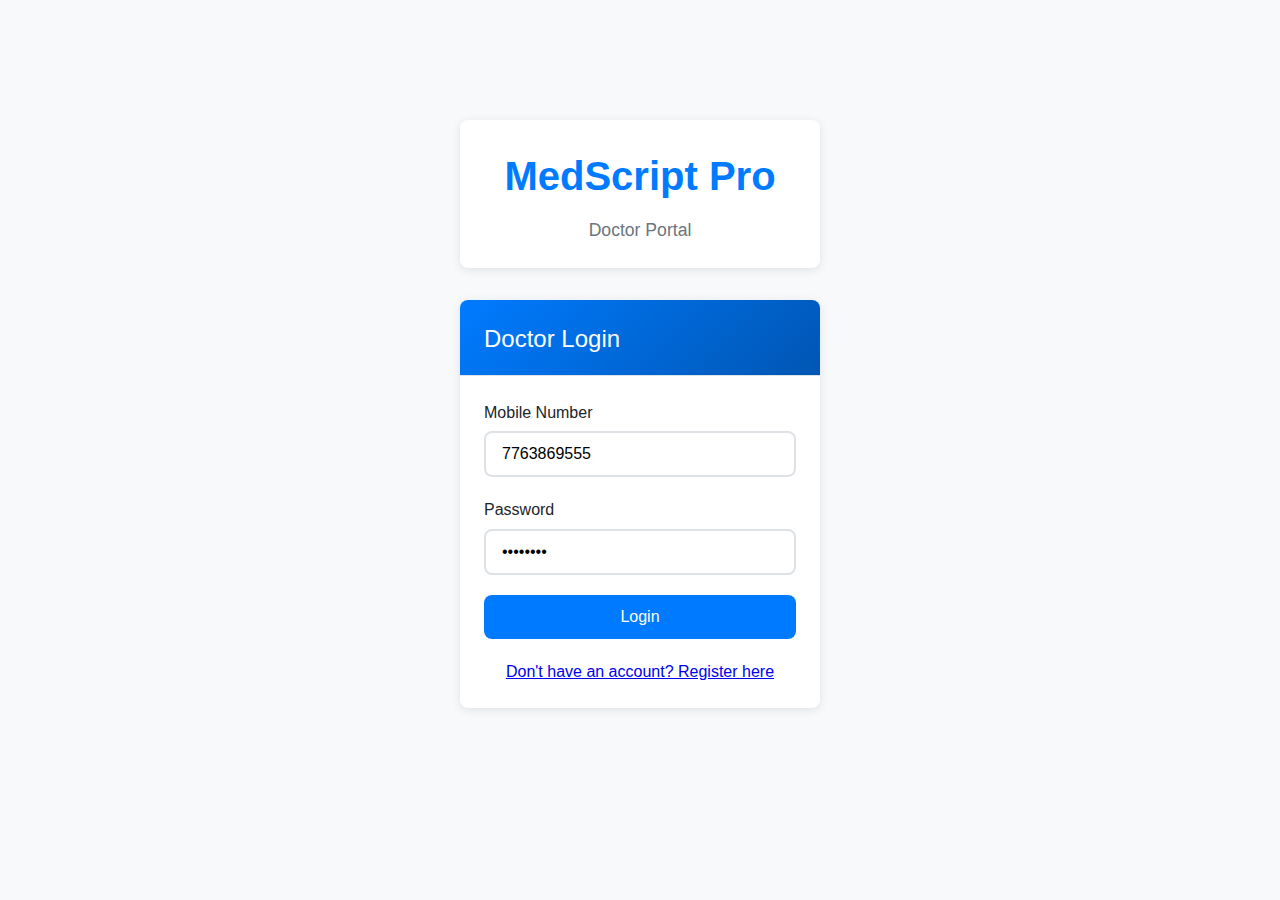
<file: index.html>
<!DOCTYPE html>
<html lang="en">
<head>
    <meta charset="UTF-8">
    <meta name="viewport" content="width=device-width, initial-scale=1.0">
    <title>Doctor Login - MedScript Pro</title>
    <link rel="stylesheet" href="style.css">
</head>
<body>
    <div class="container" style="max-width: 400px; margin-top: 100px;">
        <header class="app-header">
            <h1>MedScript Pro</h1>
            <p class="app-subtitle">Doctor Portal</p>
        </header>

        <main class="app-main">
            <section class="card">
                <div class="card__header">
                    <h2>Doctor Login</h2>
                </div>
                <div class="card__body">
                    <form id="loginForm">
                        <div class="form-group">
                            <label for="mobile_number" class="form-label">Mobile Number</label>
                            <input type="tel" id="mobile_number" class="form-control" placeholder="Enter your mobile number" required>
                        </div>
                        <div class="form-group">
                            <label for="password" class="form-label">Password</label>
                            <input type="password" id="password" class="form-control" placeholder="Enter your password" required>
                        </div>
                        <button type="submit" class="btn btn--primary btn--full-width">Login</button>
                    </form>
                    <div id="loginError" class="text-center" style="color: var(--color-error); margin-top: 15px;"></div>
                    
                    <!-- 🚀 NEW SIGNUP LINK -->
                    <div class="text-center" style="margin-top: 20px;">
                        <a href="signup.html">Don't have an account? Register here</a>
                    </div>
                </div>
            </section>
        </main>
    </div>
    <script src="login.js"></script>
</body>
</html>
</file>
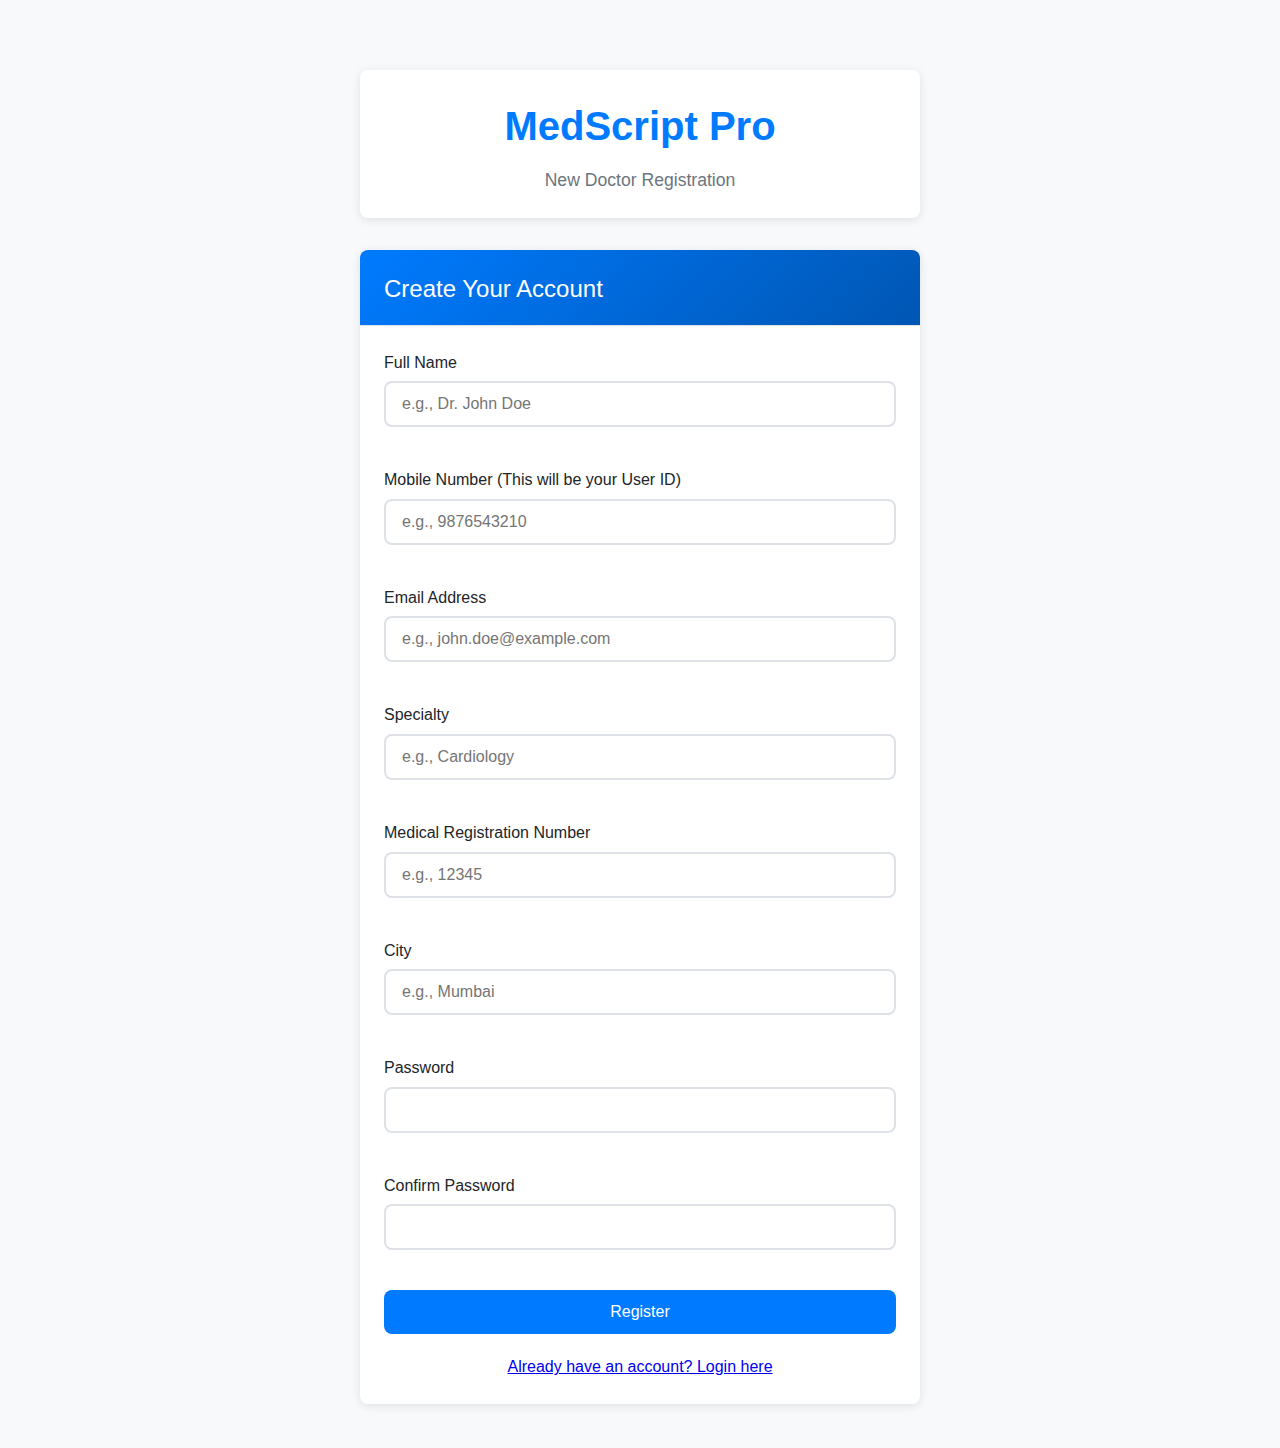
<file: signup.html>
<!DOCTYPE html>
<html lang="en">
<head>
    <meta charset="UTF-8">
    <meta name="viewport" content="width=device-width, initial-scale=1.0">
    <title>Doctor Signup - MedScript Pro</title>
    <link rel="stylesheet" href="style.css">
</head>
<body>
    <div class="container" style="max-width: 600px; margin-top: 50px;">
        <header class="app-header">
            <h1>MedScript Pro</h1>
            <p class="app-subtitle">New Doctor Registration</p>
        </header>

        <main class="app-main">
            <section class="card">
                <div class="card__header">
                    <h2>Create Your Account</h2>
                </div>
                <div class="card__body">
                    <form id="signupForm">
                        <div class="form-grid">
                            <div class="form-group">
                                <label for="name" class="form-label">Full Name</label>
                                <input type="text" id="name" class="form-control" placeholder="e.g., Dr. John Doe" required>
                            </div>
                            <div class="form-group">
                                <label for="mobile_number" class="form-label">Mobile Number (This will be your User ID)</label>
                                <input type="tel" id="mobile_number" class="form-control" placeholder="e.g., 9876543210" required>
                            </div>
                            <div class="form-group">
                                <label for="email" class="form-label">Email Address</label>
                                <input type="email" id="email" class="form-control" placeholder="e.g., john.doe@example.com" required>
                            </div>
                            <div class="form-group">
                                <label for="specialty" class="form-label">Specialty</label>
                                <input type="text" id="specialty" class="form-control" placeholder="e.g., Cardiology" required>
                            </div>
                            <div class="form-group">
                                <label for="registration_number" class="form-label">Medical Registration Number</label>
                                <input type="text" id="registration_number" class="form-control" placeholder="e.g., 12345" required>
                            </div>
                             <div class="form-group">
                                <label for="city" class="form-label">City</label>
                                <input type="text" id="city" class="form-control" placeholder="e.g., Mumbai" required>
                            </div>
                            <div class="form-group">
                                <label for="password" class="form-label">Password</label>
                                <input type="password" id="password" class="form-control" required>
                            </div>
                            <div class="form-group">
                                <label for="confirm_password" class="form-label">Confirm Password</label>
                                <input type="password" id="confirm_password" class="form-control" required>
                            </div>
                        </div>
                        <button type="submit" class="btn btn--primary btn--full-width" style="margin-top: 20px;">Register</button>
                    </form>
                    <div id="formMessage" class="text-center" style="margin-top: 15px;"></div>
                    <div class="text-center" style="margin-top: 20px;">
                        <a href="login.html">Already have an account? Login here</a>
                    </div>
                </div>
            </section>
        </main>
    </div>
    <script src="signup.js"></script>
</body>
</html>
</file>
<file: style.css>
:root {
  --color-primary: #007bff;
  --color-primary-dark: #0056b3;
  --color-secondary: #6c757d;
  --color-success: #28a745;
  --color-warning: #ffc107;
  --color-error: #dc3545;
  --color-info: #17a2b8;
  --color-light: #f8f9fa;
  --color-dark: #343a40;
  --color-border: #dee2e6;
  --color-bg: #ffffff;
  --color-text: #212529;
  --color-text-muted: #6c757d;
  --border-radius: 8px;
  --shadow: 0 2px 10px rgba(0, 0, 0, 0.1);
  --transition: all 0.3s ease;
}

* {
  margin: 0;
  padding: 0;
  box-sizing: border-box;
}

body {
  font-family: -apple-system, BlinkMacSystemFont, 'Segoe UI', Roboto, sans-serif;
  line-height: 1.6;
  color: var(--color-text);
  background-color: var(--color-light);
}

.container {
  max-width: 1200px;
  margin: 0 auto;
  padding: 20px;
}

/* Header Styles */
.app-header {
  text-align: center;
  margin-bottom: 32px;
  padding: 24px;
  background: var(--color-bg);
  border-radius: var(--border-radius);
  box-shadow: var(--shadow);
}

.app-header h1 {
  color: var(--color-primary);
  font-size: 2.5rem;
  font-weight: 600;
  margin-bottom: 8px;
}

.app-subtitle {
  color: var(--color-text-muted);
  font-size: 1.1rem;
}

/* Card Styles */
.card {
  background: var(--color-bg);
  border-radius: var(--border-radius);
  box-shadow: var(--shadow);
  margin-bottom: 24px;
  overflow: hidden;
}

.card__header {
  padding: 20px 24px 16px;
  border-bottom: 1px solid var(--color-border);
  background: linear-gradient(135deg, var(--color-primary), var(--color-primary-dark));
}

.card__header h2 {
  color: white;
  font-size: 1.5rem;
  font-weight: 500;
  margin: 0;
}

.card__body {
  padding: 24px;
}

/* Form Styles */
.form-group {
  margin-bottom: 20px;
}

.form-label {
  display: block;
  margin-bottom: 6px;
  font-weight: 500;
  color: var(--color-text);
}

.form-control {
  width: 100%;
  padding: 12px 16px;
  border: 2px solid var(--color-border);
  border-radius: var(--border-radius);
  font-size: 1rem;
  transition: var(--transition);
  background: var(--color-bg);
}

.form-control:focus {
  outline: none;
  border-color: var(--color-primary);
  box-shadow: 0 0 0 3px rgba(0, 123, 255, 0.1);
}

.form-control:readonly {
  background-color: #f8f9fa;
  color: var(--color-text-muted);
}

.form-grid {
  display: grid;
  grid-template-columns: repeat(auto-fit, minmax(300px, 1fr));
  gap: 20px;
}

/* Button Styles */
.btn {
  display: inline-flex;
  align-items: center;
  justify-content: center;
  padding: 12px 24px;
  border: none;
  border-radius: var(--border-radius);
  font-size: 1rem;
  font-weight: 500;
  text-decoration: none;
  cursor: pointer;
  transition: var(--transition);
  min-height: 44px;
}

.btn:disabled {
  opacity: 0.6;
  cursor: not-allowed;
}

.btn--primary {
  background: var(--color-primary);
  color: white;
}

.btn--primary:hover:not(:disabled) {
  background: var(--color-primary-dark);
  transform: translateY(-2px);
}

.btn--secondary {
  background: var(--color-secondary);
  color: white;
}

.btn--secondary:hover:not(:disabled) {
  background: #5a6268;
  transform: translateY(-2px);
}

.btn--outline {
  background: transparent;
  color: var(--color-primary);
  border: 2px solid var(--color-primary);
}

.btn--outline:hover:not(:disabled) {
  background: var(--color-primary);
  color: white;
}

.btn--lg {
  padding: 16px 32px;
  font-size: 1.2rem;
}

.btn--sm {
  padding: 8px 16px;
  font-size: 0.9rem;
}

.btn--full-width {
  width: 100%;
}

.btn-icon {
  margin-right: 8px;
  font-size: 1.2em;
}

/* Text Utilities */
.text-center {
  text-align: center;
}

.text-muted {
  color: var(--color-text-muted);
}

.text-sm {
  font-size: 0.9rem;
}

/* Recording Section */
.recording-controls {
  display: flex;
  gap: 16px;
  margin-bottom: 24px;
  justify-content: center;
}

.recording-status {
  display: flex;
  align-items: center;
  gap: 12px;
}

.status-indicator {
  padding: 6px 12px;
  border-radius: 20px;
  font-size: 0.9rem;
  font-weight: 500;
  background: var(--color-light);
  color: var(--color-text);
}

.status-indicator.recording {
  background: var(--color-error);
  color: white;
  animation: pulse 1.5s infinite;
}

.status-indicator.processing {
  background: var(--color-warning);
  color: var(--color-dark);
}

@keyframes pulse {
  0%, 100% { opacity: 1; }
  50% { opacity: 0.7; }
}

.transcript-textarea {
  min-height: 150px;
  resize: vertical;
}

.ai-formatting-section {
  display: flex;
  gap: 12px;
  margin-top: 16px;
}

/* Medications Section */
.medications-section {
  margin: 24px 0;
}

.medications-section h3 {
  margin-bottom: 16px;
  color: var(--color-text);
}

.medication-item {
  display: grid;
  grid-template-columns: 2fr 1fr 1fr 1fr auto;
  grid-template-rows: auto auto;
  gap: 12px;
  padding: 16px;
  border: 2px solid var(--color-border);
  border-radius: var(--border-radius);
  margin-bottom: 16px;
  position: relative;
  background: #fafafa;
}

.medication-sig {
  grid-column: 1 / -1;
}

.remove-medication {
  background: var(--color-error);
  color: white;
  border: none;
  border-radius: 50%;
  width: 32px;
  height: 32px;
  cursor: pointer;
  font-size: 1.2rem;
  display: flex;
  align-items: center;
  justify-content: center;
  align-self: end;
  margin-bottom: 26px;
}

.remove-medication:hover {
  background: #c82333;
}

/* Export Section */
.export-options {
  display: flex;
  flex-direction: column;
  gap: 16px;
}

.export-row {
  display: flex;
  gap: 12px;
  align-items: end;
}

.email-section,
.whatsapp-section {
  display: flex;
  gap: 12px;
  flex: 1;
}

.email-section input,
.whatsapp-section input {
  flex: 1;
}

/* Table Styles */
.table {
  width: 100%;
  border-collapse: collapse;
  margin-top: 16px;
}

.table th,
.table td {
  padding: 12px 8px;
  text-align: left;
  border-bottom: 1px solid var(--color-border);
}

.table th {
  background: var(--color-light);
  font-weight: 600;
  color: var(--color-text);
}

.table tr:hover {
  background: rgba(0, 123, 255, 0.05);
}

/* Loading Overlay */
.loading-overlay {
  position: fixed;
  top: 0;
  left: 0;
  right: 0;
  bottom: 0;
  background: rgba(0, 0, 0, 0.7);
  display: flex;
  align-items: center;
  justify-content: center;
  z-index: 9999;
}

.loading-overlay.hidden {
  display: none;
}

.loading-spinner {
  text-align: center;
  color: white;
}

.spinner {
  width: 50px;
  height: 50px;
  border: 4px solid rgba(255, 255, 255, 0.3);
  border-top: 4px solid white;
  border-radius: 50%;
  animation: spin 1s linear infinite;
  margin: 0 auto 16px;
}

@keyframes spin {
  0% { transform: rotate(0deg); }
  100% { transform: rotate(360deg); }
}

/* Toast Notifications */
.toast-container {
  position: fixed;
  top: 20px;
  right: 20px;
  z-index: 10000;
}

.toast {
  background: white;
  border-radius: var(--border-radius);
  box-shadow: var(--shadow);
  padding: 16px;
  margin-bottom: 12px;
  max-width: 350px;
  transform: translateX(400px);
  transition: var(--transition);
  border-left: 4px solid var(--color-info);
}

.toast.show {
  transform: translateX(0);
}

.toast.success {
  border-left-color: var(--color-success);
}

.toast.warning {
  border-left-color: var(--color-warning);
}

.toast.error {
  border-left-color: var(--color-error);
}

/* Responsive Design */
@media (max-width: 768px) {
  .container {
    padding: 12px;
  }

  .form-grid {
    grid-template-columns: 1fr;
  }

  .medication-item {
    grid-template-columns: 1fr;
  }

  .recording-controls {
    flex-direction: column;
  }

  .export-row {
    flex-direction: column;
  }

  .app-header h1 {
    font-size: 2rem;
  }
}

@media (max-width: 480px) {
  .btn--lg {
    padding: 12px 20px;
    font-size: 1rem;
  }

  .card__body {
    padding: 16px;
  }
}
</file>
